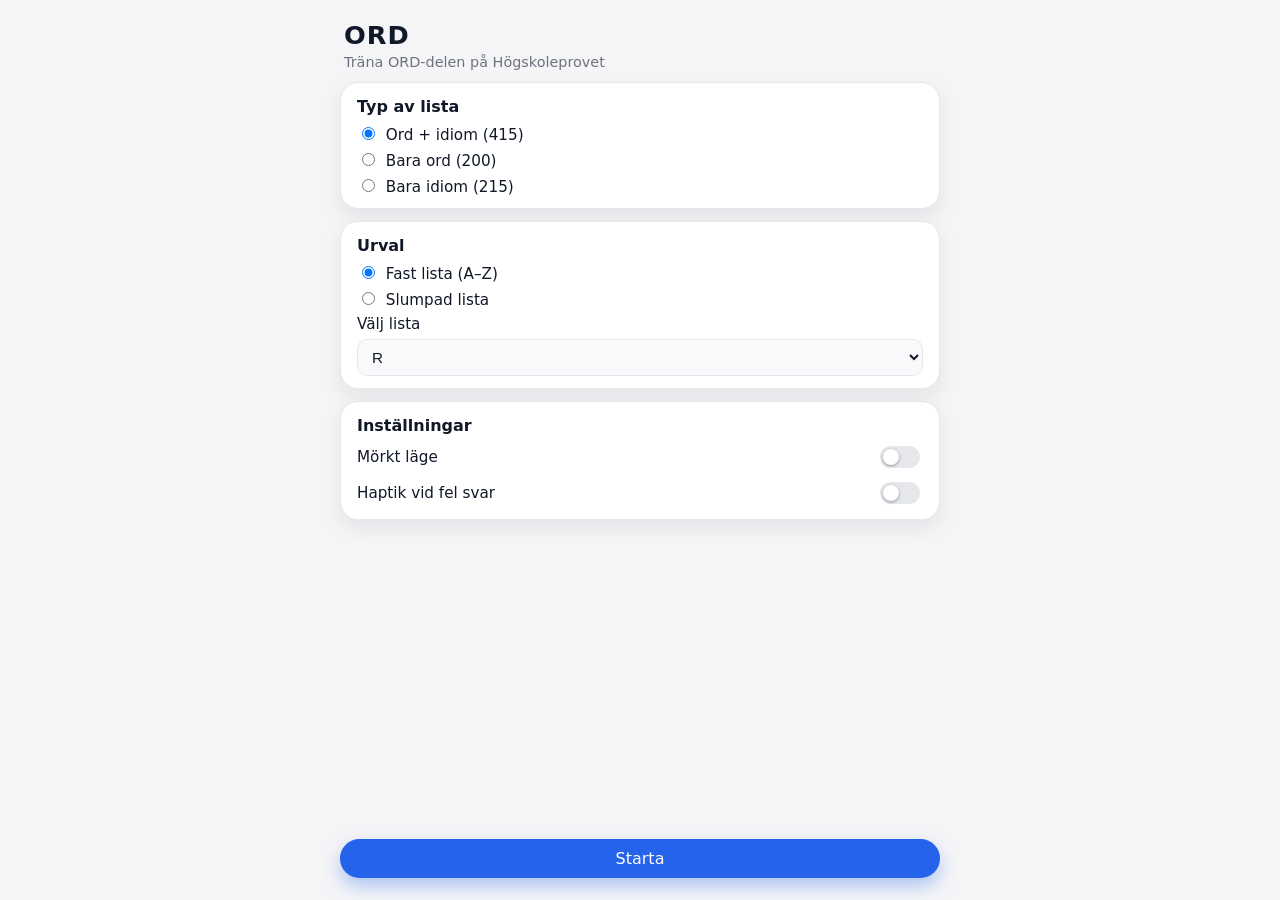
<file: index.html>
<!DOCTYPE html>
<html lang="sv">
<head>
  <meta charset="UTF-8" />
  <title>ORD – Öva ordförståelse</title>
  <meta name="viewport" content="width=device-width, initial-scale=1, viewport-fit=cover" />
  <meta name="description" content="ORD – träna ORD-delen på Högskoleprovet direkt i mobilen." />

  <!-- PWA basics -->
  <link rel="manifest" href="manifest.json" />
  <meta name="theme-color" content="#ffffff" />

  <!-- iOS PWA hints -->
  <meta name="apple-mobile-web-app-capable" content="yes" />
  <meta name="apple-mobile-web-app-status-bar-style" content="default" />
  <meta name="apple-mobile-web-app-title" content="ORD" />

  <!-- Icons (filnamn matchar README-beskrivningen; byt vid behov) -->
  <link rel="apple-touch-icon" href="icons/icon-192.png" />
  <link rel="icon" type="image/png" sizes="192x192" href="icons/icon-192.png" />
  <link rel="icon" type="image/png" sizes="512x512" href="icons/icon-512.png" />

  <link rel="stylesheet" href="style.css" />
</head>
<body>
  <div id="app">
    <!-- HOME SCREEN -->
    <section id="homeScreen" class="screen">
      <header class="app-header">
        <h1>ORD</h1>
        <p class="subtitle">Träna ORD-delen på Högskoleprovet</p>
      </header>

      <main class="screen-body">
        <section class="card">
          <h2>Typ av lista</h2>
          <div class="field-group" id="modeSelector">
            <label>
              <input type="radio" name="mode" value="both" checked />
              Ord + idiom
              <span class="mode-count" id="modeCountBoth"></span>
            </label>
            <label>
              <input type="radio" name="mode" value="words" />
              Bara ord
              <span class="mode-count" id="modeCountWords"></span>
            </label>
            <label>
              <input type="radio" name="mode" value="idioms" />
              Bara idiom
              <span class="mode-count" id="modeCountIdioms"></span>
            </label>
          </div>
        </section>

        <section class="card">
          <h2>Urval</h2>
          <div class="field-group" id="listTypeSelector">
            <label>
              <input type="radio" name="listType" value="fixed" checked />
              Fast lista (A–Z)
            </label>
            <label>
              <input type="radio" name="listType" value="random" />
              Slumpad lista
            </label>
          </div>

          <div class="field-group" id="fixedListContainer">
            <label for="fixedListPicker">Välj lista</label>
            <select id="fixedListPicker">
              <option value="0">A</option>
              <option value="1">B</option>
              <option value="2">C</option>
              <option value="3">D</option>
              <option value="4">E</option>
              <option value="5">F</option>
              <option value="6">G</option>
              <option value="7">H</option>
              <option value="8">I</option>
              <option value="9">J</option>
              <option value="10">K</option>
              <option value="11">L</option>
              <option value="12">M</option>
              <option value="13">N</option>
              <option value="14">O</option>
              <option value="15">P</option>
              <option value="16">Q</option>
              <option value="17">R</option>
              <option value="18">S</option>
              <option value="19">T</option>
              <option value="20">U</option>
              <option value="21">V</option>
              <option value="22">W</option>
              <option value="23">X</option>
              <option value="24">Y</option>
              <option value="25">Z</option>
            </select>
          </div>

          <div class="field-group hidden" id="randomCountContainer">
            <label for="randomCount">Antal ord</label>
            <input
              id="randomCount"
              type="number"
              min="5"
              max="200"
              step="5"
              value="30"
              inputmode="numeric"
            />
          </div>
        </section>

        <section class="card">
          <h2>Inställningar</h2>
          <div class="toggles">
            <label class="toggle">
              <span>Mörkt läge</span>
              <input id="toggleDark" type="checkbox" />
            </label>
            <label class="toggle">
              <span>Haptik vid fel svar</span>
              <input id="toggleHaptics" type="checkbox" />
            </label>
          </div>
        </section>
      </main>

      <footer class="screen-footer">
        <button id="btnStart" class="primary">Starta</button>
      </footer>
    </section>

    <!-- EXERCISE SCREEN -->
    <section id="exerciseScreen" class="screen hidden">
      <header class="app-header">
        <h1>ORD</h1>
        <p id="remainingLabel" class="subtitle">
          Återstår: <span id="remainingCount">0</span>
        </p>
      </header>

      <main class="screen-body">
        <section class="card question-card">
          <div id="question" class="question-text">Laddar…</div>

          <ul id="options" class="options-list">
            <!-- Alternativ skapas dynamiskt av script.js -->
          </ul>

          <div id="hint" class="hint hidden"></div>
        </section>
      </main>

      <footer class="screen-footer">
        <div class="progress-row">
          <div class="progress-bar">
            <div id="progressBar" class="progress-bar-fill"></div>
          </div>
          <div class="exercise-actions">
            <button id="btnMark" type="button" class="secondary">
              Markera för repetition
            </button>
            <button id="btnEnd" type="button" class="ghost">
              Avsluta
            </button>
          </div>
        </div>
      </footer>
    </section>

    <!-- STATS SCREEN -->
    <section id="statsScreen" class="screen hidden">
      <header class="app-header">
        <h1>Resultat</h1>
      </header>

      <main class="screen-body">
        <section class="card">
          <div id="statsSummary">
            <!-- Fylls i av script.js med Intl.NumberFormat('sv-SE') -->
          </div>
        </section>

        <section class="card">
          <h2>Repetition</h2>
          <p id="reviewEmpty" class="muted hidden">
            Inga markerade ord den här gången.
          </p>
          <ul id="reviewList" class="review-list">
            <!-- Fylls i av script.js: länkar till Google-sökningar -->
          </ul>
        </section>
      </main>

      <footer class="screen-footer">
        <button id="btnOk" class="primary">OK</button>
      </footer>
    </section>
  </div>

  <script src="script.js" defer></script>
</body>
</html>
</file>
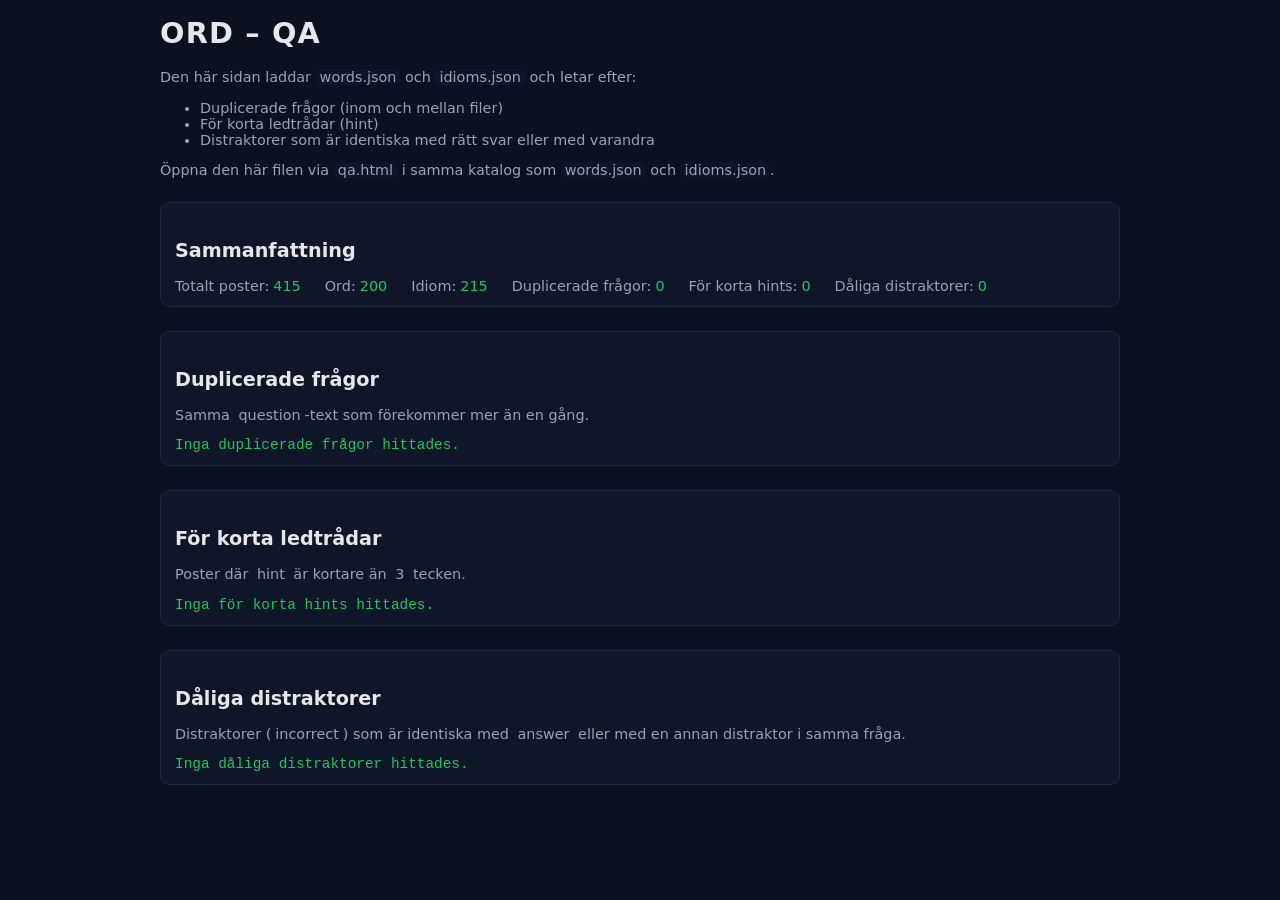
<file: qa.html>
<!DOCTYPE html>
<html lang="sv">
<head>
  <meta charset="UTF-8" />
  <title>ORD – QA</title>
  <meta name="viewport" content="width=device-width, initial-scale=1" />
  <style>
    :root {
      font-family: system-ui, -apple-system, BlinkMacSystemFont, "SF Pro Text",
        "Segoe UI", sans-serif;
      color-scheme: light dark;
    }

    body {
      margin: 0;
      padding: 16px;
      background: #0b1120;
      color: #e5e7eb;
    }

    main {
      max-width: 960px;
      margin: 0 auto;
    }

    h1 {
      margin-top: 0;
      font-size: 1.8rem;
      letter-spacing: 0.04em;
    }

    h2 {
      margin-top: 1.5rem;
      font-size: 1.2rem;
    }

    .muted {
      color: #9ca3af;
      font-size: 0.9rem;
    }

    .section {
      margin-top: 1.5rem;
      padding: 12px 14px;
      border-radius: 10px;
      background: rgba(15, 23, 42, 0.9);
      border: 1px solid #1f2937;
    }

    pre {
      white-space: pre-wrap;
      word-break: break-word;
      font-family: ui-monospace, SFMono-Regular, Menlo, Monaco, Consolas,
        "Liberation Mono", "Courier New", monospace;
      font-size: 0.9rem;
      margin: 0.5rem 0 0;
    }

    .ok {
      color: #22c55e;
    }

    .warn {
      color: #facc15;
    }

    .error {
      color: #f97373;
    }

    code {
      font-family: inherit;
      background: rgba(15, 23, 42, 0.8);
      padding: 0 4px;
      border-radius: 4px;
    }

    .summary-list {
      list-style: none;
      padding-left: 0;
      margin: 0.5rem 0 0;
      display: flex;
      flex-wrap: wrap;
      gap: 0.75rem 1.5rem;
      font-size: 0.9rem;
    }

    .summary-list li span.label {
      color: #9ca3af;
      margin-right: 0.25rem;
    }

    a {
      color: #60a5fa;
    }

    .loading {
      color: #e5e7eb;
    }
  </style>
</head>
<body>
  <main>
    <header>
      <h1>ORD – QA</h1>
      <p class="muted">
        Den här sidan laddar <code>words.json</code> och <code>idioms.json</code> och
        letar efter:
      </p>
      <ul class="muted">
        <li>Duplicerade frågor (inom och mellan filer)</li>
        <li>För korta ledtrådar (hint)</li>
        <li>Distraktorer som är identiska med rätt svar eller med varandra</li>
      </ul>
      <p class="muted">
        Öppna den här filen via <code>qa.html</code> i samma katalog som
        <code>words.json</code> och <code>idioms.json</code>.
      </p>
    </header>

    <section class="section">
      <h2>Sammanfattning</h2>
      <ul id="summary" class="summary-list">
        <li class="loading">Laddar data…</li>
      </ul>
    </section>

    <section class="section">
      <h2>Duplicerade frågor</h2>
      <p class="muted">
        Samma <code>question</code>-text som förekommer mer än en gång.
      </p>
      <pre id="duplicates">Laddar…</pre>
    </section>

    <section class="section">
      <h2>För korta ledtrådar</h2>
      <p class="muted">
        Poster där <code>hint</code> är kortare än
        <code><span id="hintThresholdLabel">3</span></code> tecken.
      </p>
      <pre id="shortHints">Laddar…</pre>
    </section>

    <section class="section">
      <h2>Dåliga distraktorer</h2>
      <p class="muted">
        Distraktorer (<code>incorrect</code>) som är identiska med
        <code>answer</code> eller med en annan distraktor i samma fråga.
      </p>
      <pre id="badDistractors">Laddar…</pre>
    </section>
  </main>

  <script>
    (function () {
      const HINT_MIN_LENGTH = 3;

      const summaryEl = document.getElementById("summary");
      const duplicatesEl = document.getElementById("duplicates");
      const shortHintsEl = document.getElementById("shortHints");
      const badDistractorsEl = document.getElementById("badDistractors");
      const hintThresholdLabel = document.getElementById("hintThresholdLabel");
      hintThresholdLabel.textContent = String(HINT_MIN_LENGTH);

      function formatList(items) {
        if (!items || items.length === 0) return "";
        return items.join("\n");
      }

      function loadAll() {
        return Promise.all([
          fetch("words.json").then((r) => {
            if (!r.ok) throw new Error("Failed to load words.json");
            return r.json();
          }),
          fetch("idioms.json").then((r) => {
            if (!r.ok) throw new Error("Failed to load idioms.json");
            return r.json();
          }),
        ]).then(([words, idioms]) => ({ words, idioms }));
      }

      function normalizeItem(item, source, index) {
        return {
          source,
          index,
          question: (item.question || "").trim(),
          answer: (item.answer || "").trim(),
          hint: (item.hint || "").trim(),
          incorrect: Array.isArray(item.incorrect)
            ? item.incorrect.map((s) => (s || "").trim())
            : [],
        };
      }

      function findDuplicates(allItems) {
        const map = new Map();
        for (const item of allItems) {
          const key = item.question.toLowerCase();
          if (!key) continue;
          if (!map.has(key)) map.set(key, []);
          map.get(key).push(item);
        }

        const result = [];
        for (const [key, items] of map.entries()) {
          if (items.length > 1) {
            result.push({ question: items[0].question, items });
          }
        }
        return result;
      }

      function findShortHints(allItems, minLength) {
        return allItems.filter(
          (item) => !item.hint || item.hint.length < minLength
        );
      }

      // Distractors are bad if:
      // - identical to the answer for that item, OR
      // - identical to another distractor within the same item.
      function findBadDistractors(items) {
        const issues = [];

        for (const item of items) {
          const answerLower = item.answer.toLowerCase();
          const seenDistractors = new Map(); // lowercased -> original text

          for (const inc of item.incorrect) {
            if (!inc) continue;
            const incLower = inc.toLowerCase();

            // Same as answer?
            if (answerLower && incLower === answerLower) {
              issues.push({
                source: item.source,
                index: item.index,
                question: item.question,
                answer: item.answer,
                distractor: inc,
                reason: "matchar answer",
              });
              continue;
            }

            // Duplicate distractor within the same question?
            if (seenDistractors.has(incLower)) {
              issues.push({
                source: item.source,
                index: item.index,
                question: item.question,
                answer: item.answer,
                distractor: inc,
                reason: `duplicerad distraktor (också "${seenDistractors.get(
                  incLower
                )}")`,
              });
            } else {
              seenDistractors.set(incLower, inc);
            }
          }
        }

        return issues;
      }

      function renderSummary({
        words,
        idioms,
        dupes,
        shortHints,
        badDistractorsWords,
        badDistractorsIdioms,
      }) {
        const totalWords = words.length;
        const totalIdioms = idioms.length;
        const total = totalWords + totalIdioms;

        const totalDupes = dupes.length;
        const totalShortHints = shortHints.length;
        const totalBadDistractors =
          badDistractorsWords.length + badDistractorsIdioms.length;

        const nf = new Intl.NumberFormat("sv-SE");

        summaryEl.innerHTML = "";
        const items = [
          {
            label: "Totalt poster",
            value: nf.format(total),
            cls: "ok",
          },
          {
            label: "Ord",
            value: nf.format(totalWords),
            cls: "ok",
          },
          {
            label: "Idiom",
            value: nf.format(totalIdioms),
            cls: "ok",
          },
          {
            label: "Duplicerade frågor",
            value: nf.format(totalDupes),
            cls: totalDupes === 0 ? "ok" : "error",
          },
          {
            label: "För korta hints",
            value: nf.format(totalShortHints),
            cls: totalShortHints === 0 ? "ok" : "warn",
          },
          {
            label: "Dåliga distraktorer",
            value: nf.format(totalBadDistractors),
            cls: totalBadDistractors === 0 ? "ok" : "warn",
          },
        ];

        for (const item of items) {
          const li = document.createElement("li");
          const labelSpan = document.createElement("span");
          labelSpan.className = "label";
          labelSpan.textContent = item.label + ":";

          const valueSpan = document.createElement("span");
          valueSpan.className = item.cls;
          valueSpan.textContent = item.value;

          li.appendChild(labelSpan);
          li.appendChild(valueSpan);
          summaryEl.appendChild(li);
        }
      }

      function renderDuplicates(dupes) {
        if (!dupes.length) {
          duplicatesEl.textContent = "Inga duplicerade frågor hittades.";
          duplicatesEl.className = "ok";
          return;
        }

        const lines = [];
        for (const group of dupes) {
          lines.push(`Fråga: "${group.question}"`);
          for (const item of group.items) {
            lines.push(
              `  - ${item.source}[${item.index}] answer="${item.answer}"`
            );
          }
          lines.push("");
        }
        duplicatesEl.textContent = formatList(lines);
        duplicatesEl.className = "error";
      }

      function renderShortHints(items) {
        if (!items.length) {
          shortHintsEl.textContent = "Inga för korta hints hittades.";
          shortHintsEl.className = "ok";
          return;
        }

        const lines = items.map(
          (item) =>
            `${item.source}[${item.index}] (${item.hint.length} tecken)\n` +
            `  question: "${item.question}"\n` +
            `  hint: "${item.hint}"`
        );
        shortHintsEl.textContent = formatList(lines);
        shortHintsEl.className = "warn";
      }

      function renderBadDistractors(wordsIssues, idiomsIssues) {
        const all = [
          ...wordsIssues.map((i) => ({ ...i, file: "words.json" })),
          ...idiomsIssues.map((i) => ({ ...i, file: "idioms.json" })),
        ];

        if (!all.length) {
          badDistractorsEl.textContent =
            "Inga dåliga distraktorer hittades.";
          badDistractorsEl.className = "ok";
          return;
        }

        const lines = all.map(
          (i) =>
            `${i.file} ${i.source}[${i.index}]\n` +
            `  question:   "${i.question}"\n` +
            `  answer:     "${i.answer}"\n` +
            `  distractor: "${i.distractor}"\n` +
            (i.reason ? `  orsak:      ${i.reason}` : "")
        );
        badDistractorsEl.textContent = formatList(lines);
        badDistractorsEl.className = "warn";
      }

      loadAll()
        .then(({ words, idioms }) => {
          const normWords = words.map((w, idx) =>
            normalizeItem(w, "words", idx)
          );
          const normIdioms = idioms.map((w, idx) =>
            normalizeItem(w, "idioms", idx)
          );
          const allItems = [...normWords, ...normIdioms];

          const dupes = findDuplicates(allItems);
          const shortHints = findShortHints(allItems, HINT_MIN_LENGTH);
          const badDistractorsWords = findBadDistractors(normWords);
          const badDistractorsIdioms = findBadDistractors(normIdioms);

          renderSummary({
            words: normWords,
            idioms: normIdioms,
            dupes,
            shortHints,
            badDistractorsWords,
            badDistractorsIdioms,
          });
          renderDuplicates(dupes);
          renderShortHints(shortHints);
          renderBadDistractors(badDistractorsWords, badDistractorsIdioms);
        })
        .catch((err) => {
          const msg =
            "Kunde inte ladda words.json/idioms.json.\n" +
            "Kontrollera att qa.html ligger i samma katalog.\n\n" +
            String(err);
          duplicatesEl.textContent = msg;
          shortHintsEl.textContent = msg;
          badDistractorsEl.textContent = msg;
          summaryEl.innerHTML = "";
          const li = document.createElement("li");
          li.textContent = "Fel vid laddning av data.";
          li.className = "error";
          summaryEl.appendChild(li);
        });
    })();
  </script>
</body>
</html>
</file>
<file: style.css>
:root {
  --bg: #f5f5f7;
  --bg-elevated: #ffffff;
  --bg-elevated-soft: #f9f9fb;
  --text: #111827;
  --text-muted: #6b7280;
  --accent: #2563eb;
  --accent-soft: rgba(37, 99, 235, 0.12);
  --accent-strong: #1d4ed8;
  --danger: #dc2626;
  --danger-soft: rgba(220, 38, 38, 0.12);
  --border-subtle: #e5e7eb;
  --shadow-soft: 0 8px 20px rgba(15, 23, 42, 0.08);
  --radius-card: 18px;
  --radius-pill: 999px;
  --transition-fast: 150ms ease-out;
  --transition-med: 200ms ease-out;
  --font-sans: system-ui, -apple-system, BlinkMacSystemFont, "SF Pro Text",
    "Segoe UI", sans-serif;
}

/* Dark theme */
.dark {
  --bg: #020617;
  --bg-elevated: #020617;
  --bg-elevated-soft: #020617;
  --text: #e5e7eb;
  --text-muted: #9ca3af;
  --accent: #60a5fa;
  --accent-soft: rgba(96, 165, 250, 0.16);
  --accent-strong: #3b82f6;
  --danger: #f97373;
  --danger-soft: rgba(248, 113, 113, 0.16);
  --border-subtle: #1f2937;
  --shadow-soft: 0 14px 40px rgba(0, 0, 0, 0.6);
}

/* Global reset-ish */
*,
*::before,
*::after {
  box-sizing: border-box;
}

html,
body {
  margin: 0;
  padding: 0;
  height: 100%;
}

body {
  font-family: var(--font-sans);
  background: var(--bg);
  color: var(--text);
  -webkit-font-smoothing: antialiased;
  text-rendering: optimizeLegibility;
}

/* App shell */
#app {
  min-height: 100vh;
  max-width: 640px;
  margin: 0 auto;
  padding: env(safe-area-inset-top) env(safe-area-inset-right)
    env(safe-area-inset-bottom) env(safe-area-inset-left);
  display: flex;
  flex-direction: column;
}

/* Screens */
.screen {
  flex: 1;
  display: flex;
  flex-direction: column;
  padding: 16px 16px 12px;
}

.screen.hidden {
  display: none;
}

/* Header */
.app-header {
  padding: 4px 4px 8px;
}

.app-header h1 {
  margin: 0;
  font-size: 1.6rem;
  letter-spacing: 0.04em;
}

.subtitle {
  margin: 4px 0 0;
  font-size: 0.9rem;
  color: var(--text-muted);
}

/* Layout: body + footer */
.screen-body {
  flex: 1;
  display: flex;
  flex-direction: column;
  gap: 12px;
  padding: 4px 0 8px;
}

.screen-footer {
  padding: 12px 0 10px;
}

/* Cards */
.card {
  background: var(--bg-elevated);
  border-radius: var(--radius-card);
  padding: 14px 14px 12px;
  box-shadow: var(--shadow-soft);
  border: 1px solid var(--border-subtle);
}

.card h2 {
  margin: 0 0 8px;
  font-size: 1rem;
}

/* Question card */
.question-card {
  flex: 1;
  display: flex;
  flex-direction: column;
}

.question-text {
  font-size: 1.35rem;
  font-weight: 600;
  margin-bottom: 16px;
  text-align: center;
  line-height: 1.5;
}

/* Form controls */
.field-group {
  display: flex;
  flex-direction: column;
  gap: 6px;
  margin-top: 6px;
}

.field-group label {
  font-size: 0.95rem;
}

.field-group input[type="radio"] {
  margin-right: 6px;
}

#fixedListPicker,
#randomCount {
  width: 100%;
  padding: 8px 10px;
  border-radius: 10px;
  border: 1px solid var(--border-subtle);
  background: var(--bg-elevated-soft);
  color: var(--text);
  font-size: 0.95rem;
}

/* Toggles */
.toggles {
  display: flex;
  flex-direction: column;
  gap: 8px;
}

.toggle {
  display: flex;
  align-items: center;
  justify-content: space-between;
  font-size: 0.95rem;
}

.toggle input[type="checkbox"] {
  width: 40px;
  height: 22px;
  appearance: none;
  -webkit-appearance: none;
  border-radius: var(--radius-pill);
  background: var(--border-subtle);
  position: relative;
  cursor: pointer;
  outline: none;
  transition: background var(--transition-fast);
}

.toggle input[type="checkbox"]::before {
  content: "";
  position: absolute;
  top: 3px;
  left: 3px;
  width: 16px;
  height: 16px;
  border-radius: 50%;
  background: #ffffff;
  box-shadow: 0 1px 3px rgba(15, 23, 42, 0.4);
  transition: transform var(--transition-fast);
}

.toggle input[type="checkbox"]:checked {
  background: var(--accent);
}

.toggle input[type="checkbox"]:checked::before {
  transform: translateX(18px);
}

/* Buttons */
button {
  font-family: inherit;
  font-size: 1rem;
  border-radius: var(--radius-pill);
  border: none;
  cursor: pointer;
  padding: 10px 18px;
  transition: background-color var(--transition-fast),
    color var(--transition-fast), transform 80ms ease-out,
    box-shadow var(--transition-fast), opacity var(--transition-fast);
}

button:active {
  transform: scale(0.97);
}

button:disabled {
  opacity: 0.5;
  cursor: default;
  transform: none;
}

.primary {
  width: 100%;
  background: var(--accent);
  color: #ffffff;
  box-shadow: 0 8px 18px rgba(37, 99, 235, 0.35);
}

.primary:hover:not(:disabled) {
  background: var(--accent-strong);
}

.secondary {
  background: var(--accent-soft);
  color: var(--accent-strong);
}

.secondary:hover:not(:disabled) {
  background: rgba(37, 99, 235, 0.18);
}

.ghost {
  background: transparent;
  color: var(--text-muted);
}

.ghost:hover:not(:disabled) {
  background: rgba(148, 163, 184, 0.12);
}

/* Exercise footer */
.progress-row {
  display: flex;
  flex-direction: column;
  gap: 8px;
}

.progress-bar {
  width: 100%;
  height: 8px;
  border-radius: 999px;
  background: var(--bg-elevated-soft);
  overflow: hidden;
  border: 1px solid var(--border-subtle);
}

.progress-bar-fill {
  height: 100%;
  width: 0%;
  border-radius: inherit;
  background: linear-gradient(90deg, var(--accent), var(--accent-strong));
  transition: width 180ms ease-out;
}

.exercise-actions {
  display: flex;
  gap: 8px;
  justify-content: space-between;
}

.exercise-actions button {
  flex: 1;
  font-size: 0.9rem;
  padding-block: 8px;
}

/* Options list */
.options-list {
  list-style: none;
  padding: 0;
  margin: 0;
  display: flex;
  flex-direction: column;
  gap: 12px;
  align-items: stretch;
}

.options-list li {
  position: relative;
}

.option-button {
  width: 100%;
  text-align: left;
  padding: 12px 14px;
  border-radius: 12px;
  border: 1px solid var(--border-subtle);
  background: var(--bg-elevated-soft);
  color: var(--text);
  font-size: 1.02rem;
  line-height: 1.5;
  display: flex;
  align-items: center;
  justify-content: space-between;
  gap: 8px;
}

.option-button.correct {
  border-color: #22c55e;
  background: rgba(34, 197, 94, 0.08);
}

.option-button.wrong {
  border-color: var(--danger);
  background: var(--danger-soft);
}

.option-label {
  flex: 1;
}

/* Star feedback */
.star {
  width: 20px;
  height: 20px;
  border-radius: 50%;
  background: radial-gradient(circle at 30% 30%, #fef9c3, #facc15);
  box-shadow: 0 0 0 2px rgba(250, 204, 21, 0.6),
    0 0 18px rgba(250, 204, 21, 0.9);
  animation: star-pop 0.4s ease-out forwards;
}

@keyframes star-pop {
  0% {
    transform: scale(0.4);
    opacity: 0;
  }
  60% {
    transform: scale(1.15);
    opacity: 1;
  }
  100% {
    transform: scale(1);
    opacity: 1;
  }
}

/* Hint */
.hint {
  margin-top: 10px;
  padding: 8px 10px;
  border-radius: 10px;
  background: rgba(148, 163, 184, 0.12);
  color: var(--text-muted);
  font-size: 0.9rem;
}

/* Stats */
#statsSummary {
  font-size: 0.95rem;
  display: flex;
  flex-direction: column;
  gap: 4px;
}

.review-list {
  list-style: none;
  padding: 0;
  margin: 4px 0 0;
  display: flex;
  flex-direction: column;
  gap: 4px;
}

.review-list li a {
  color: var(--accent-strong);
  text-decoration: none;
  font-size: 0.95rem;
}

.review-list li a:hover {
  text-decoration: underline;
}

.muted {
  color: var(--text-muted);
  font-size: 0.9rem;
}

/* Utility */
.hidden {
  display: none !important;
}

/* Strikeout for eliminated options */
.strike {
  opacity: 0.7;
}

.strike .option-label {
  position: relative;
  color: var(--text-muted);
}

.strike .option-label::after {
  content: "";
  position: absolute;
  left: 0;
  right: 0;
  top: 50%;
  height: 1px;
  background: var(--danger);
  transform: translateY(-50%);
}

/* Shake animation for wrong answer */
.shake {
  animation: shake-keyframes 0.4s cubic-bezier(0.36, 0.07, 0.19, 0.97);
}

@keyframes shake-keyframes {
  10% {
    transform: translateX(-2px);
  }
  20% {
    transform: translateX(4px);
  }
  30%,
  50%,
  70% {
    transform: translateX(-6px);
  }
  40%,
  60% {
    transform: translateX(6px);
  }
  80% {
    transform: translateX(4px);
  }
  90% {
    transform: translateX(-2px);
  }
}

/* Responsive tweaks */
@media (min-width: 480px) {
  .screen {
    padding-inline: 20px;
  }

  .card {
    padding-inline: 16px;
  }
}
</file>
